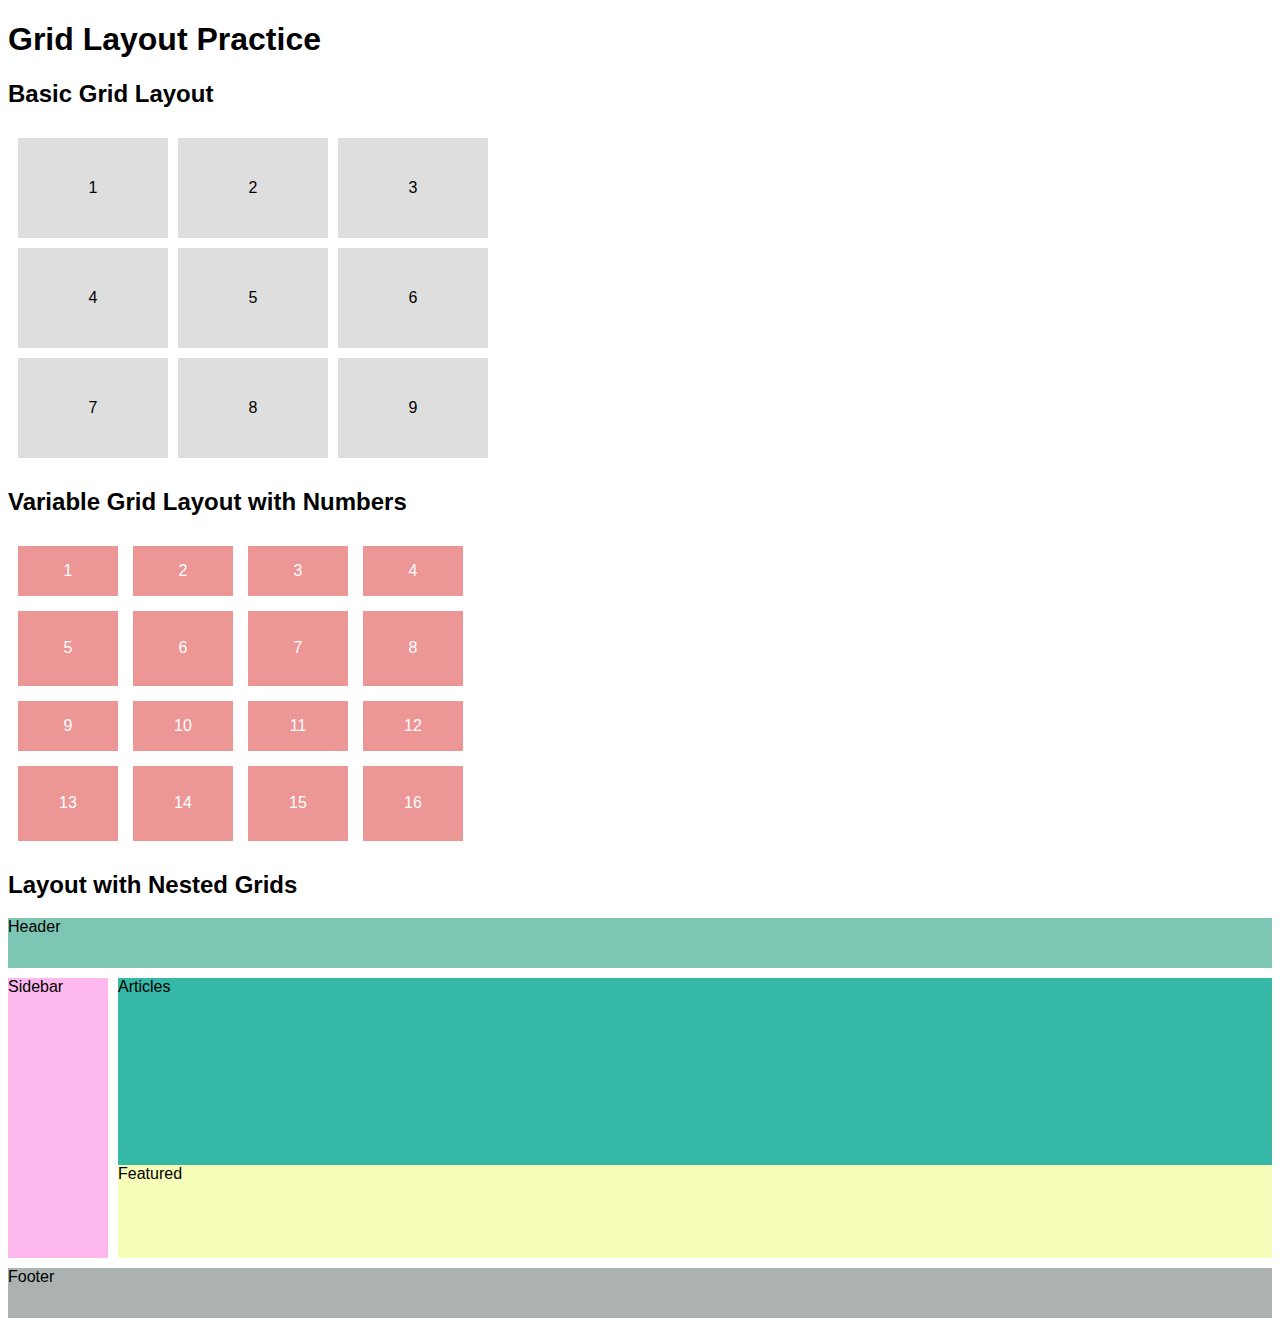
<file: beginning/part1/index.html>
<!DOCTYPE html>
<html lang="en">
<head>
    <meta charset="UTF-8">
    <meta name="viewport" content="width=device-width, initial-scale=1.0">
    <title>Grid Layout Practice</title>
    <link rel="stylesheet" href="css/styles.css">
</head>
<body>
    <h1>Grid Layout Practice</h1>
    <h2>Basic Grid Layout</h2>
    <div class="container g1">
        <div class="item i1">1</div>
        <div class="item i2">2</div>
        <div class="item i3">3</div>
        <div class="item i4">4</div>
        <div class="item i5">5</div>
        <div class="item i6">6</div>
        <div class="item i7">7</div>
        <div class="item i8">8</div>
        <div class="item i9">9</div>
    </div>

    <h2>Variable Grid Layout with Numbers</h2>
    <div class="container g2">
        <div class="item i1">1</div>
        <div class="item i2">2</div>
        <div class="item i3">3</div>
        <div class="item i4">4</div>
        <div class="item i5">5</div>
        <div class="item i6">6</div>
        <div class="item i7">7</div>
        <div class="item i8">8</div>
        <div class="item i9">9</div>
        <div class="item i10">10</div>
        <div class="item i11">11</div>
        <div class="item i12">12</div>
        <div class="item i13">13</div>
        <div class="item i14">14</div>
        <div class="item i15">15</div>
        <div class="item i16">16</div>
    </div>

    <h2>Layout with Nested Grids</h2>
    <div class="g3">
        <header>Header</header>
        <aside>Sidebar</aside>
        <main>
            <div class="articles">Articles</div>
            <div class="featured">Featured</div>
        </main>
        <footer>Footer</footer>
    </div>
</body>
</html>
</file>
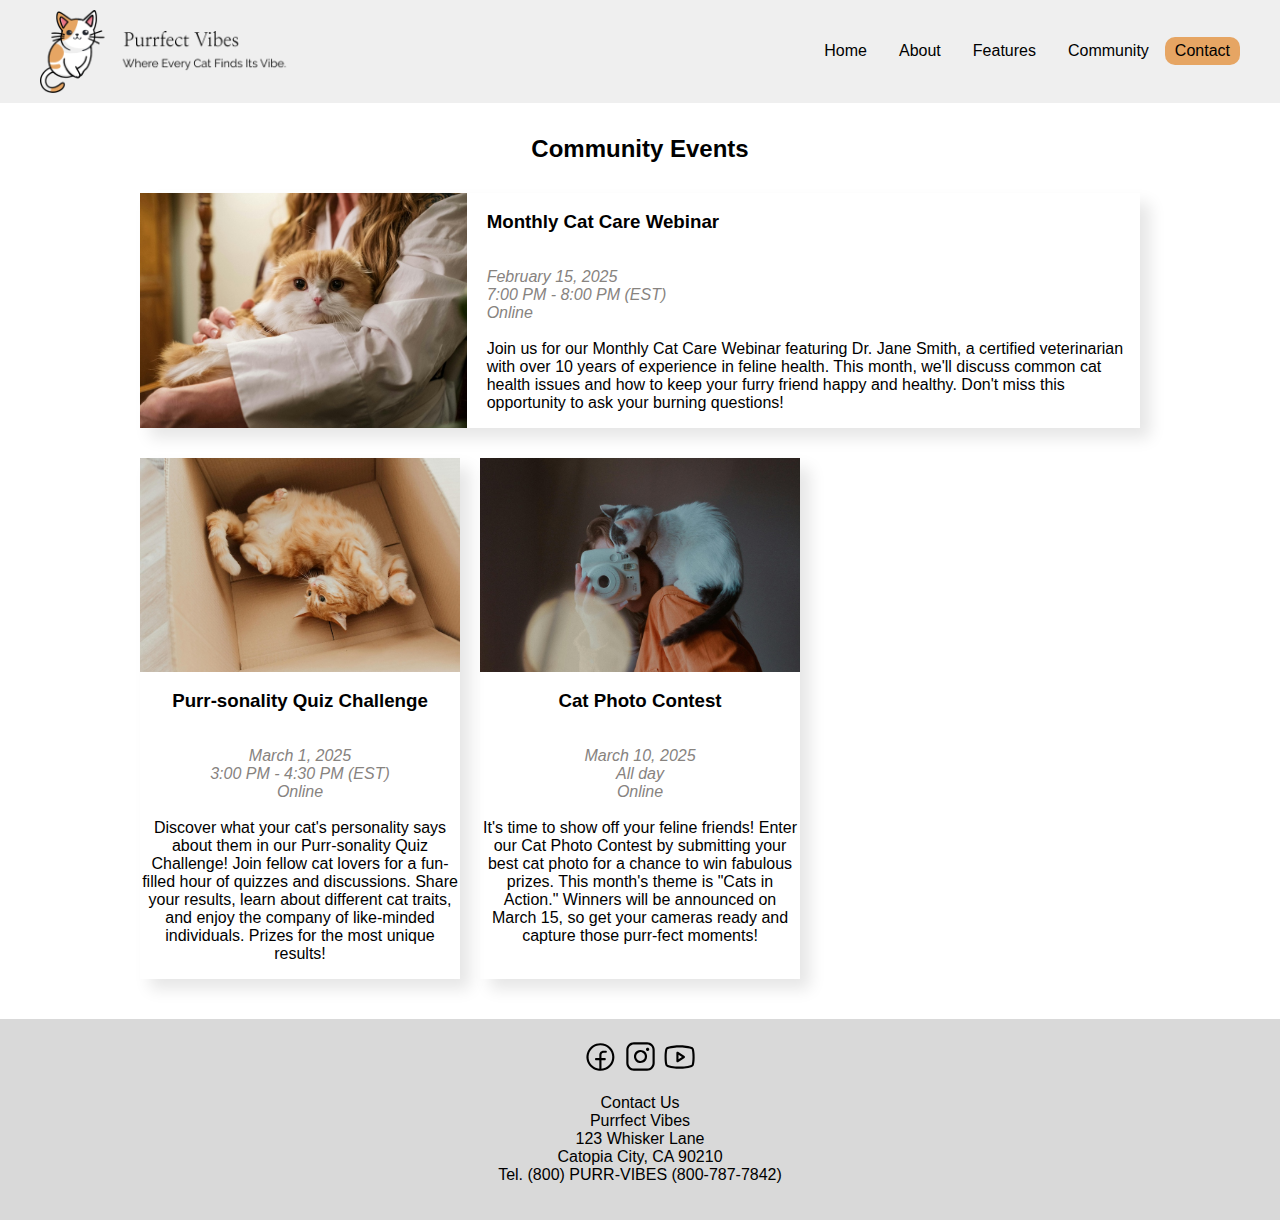
<file: beginning/part2/community.html>
<!doctype html>
<html lang="en">
<head>
	<meta charset="utf-8">
	<title>Purrfect Vibes Community Events</title>
    <link rel="stylesheet" href="css/styles.css">
</head>

<body>
    <header>
        <div class="container">
            <img src="images/logo.png" alt="logo">
            <nav class="nav1">
                <ul>
                    <li><a href="#">Home</a></li>
                    <li><a href="#">About</a></li>
                    <li><a href="#">Features</a></li>
                    <li><a href="#">Community</a></li>
                </ul>
            </nav>
            <a href="#" class="button">Contact</a>
        </div>
    </header>
<h2>Community Events</h2>
<section class="community container">
    <div class="event-block featured">
        <img src="images/event-cat-care.jpg" alt="cat care">
        <div class="featured-text">
        <h3>Monthly Cat Care Webinar</h3>
        <p><span>February 15, 2025</span><br>
            <span>7:00 PM - 8:00 PM (EST)<br>
            Online</span><br><br>
            Join us for our Monthly Cat Care Webinar featuring Dr. Jane Smith, a certified veterinarian with over 10 years of experience in feline health. This month, we'll discuss common cat health issues and how to keep your furry friend happy and healthy. Don't miss this opportunity to ask your burning questions!</p>
            </div>
    </div>
    <div class="event-block">
        <img src="images/event-cat-quiz.jpg" alt="cat quizzes">
        <h3>Purr-sonality Quiz Challenge</h3>
        <p><span>March 1, 2025</span><br>
            <span>3:00 PM - 4:30 PM (EST)<br>
            Online</span><br><br>
            Discover what your cat's personality says about them in our Purr-sonality Quiz Challenge! Join fellow cat lovers for a fun-filled hour of quizzes and discussions. Share your results, learn about different cat traits, and enjoy the company of like-minded individuals. Prizes for the most unique results!</p>
    </div>
    <div class="event-block">
        <img src="images/event-cat-photo.jpg" alt="cat community">
        <h3>Cat Photo Contest</h3>
        <p><span>March 10, 2025</span><br>
            <span>All day<br>
            Online</span><br><br>
            It's time to show off your feline friends! Enter our Cat Photo Contest by submitting your best cat photo for a chance to win fabulous prizes. This month's theme is "Cats in Action." Winners will be announced on March 15, so get your cameras ready and capture those purr-fect moments!</p>
    </div>
</section>
<footer>
    <div>
        <a href="#"><img src="images/facebook.svg" alt="Facebook"></a>
        <a href="#"><img src="images/instagram.svg" alt="Instagram"></a>
        <a href="#"><img src="images/youtube.svg" alt="Youtube"></a>
    </div>
    <p>
        Contact Us<br>
        Purrfect Vibes<br>
        123 Whisker Lane<br>
        Catopia City, CA 90210<br>
        Tel. (800) PURR-VIBES (800-787-7842)<br>
    </p>
</footer>
</body>
</html>
</file>
<file: beginning/part1/css/styles.css>
body {
    font-size: 16px;
    font-family: Verdana, Geneva, Tahoma, sans-serif;
}

.container{
    display:grid;
    margin: auto;
    width: 80%;
    padding: 10px;
}

.item{
    background-color: #dedede;
    box-sizing: border-box; */
    color: #000;
    justify-content: center;
    align-items: center;
    display: flex;
    padding: 10px;
}


.g1{
    grid-template-columns:repeat(3, 150px);
    grid-auto-rows: 100px;
    gap: 10px;
    margin: 0;
}

.g2{
    display: grid;
    grid-template-columns: repeat(4, 100px); 
    grid-template-rows: 50px minmax(75px, 1fr) 50px minmax(75px, 1fr);
    gap: 15px;
    margin: 0;
}

.g2 .item {
    background-color:rgb(237, 150, 150);
    color: #fff;
}

.g3{
    height: 400px;
    display: grid;
    grid-template-areas:
    "header header header header"
    "sidebar main main main"
    "footer footer footer footer";
    grid-template-rows: 50px auto 50px;
    grid-template-columns: 100px auto 50px;
    gap: 10px;
}
header { 
    background-color:rgb(125, 198, 179); 
    grid-area: header;
}
main { 
    display: grid;
    background-color: #00b9b3; 
    grid-area: main;
    grid-template-rows: 2fr 1fr;
}

.articles{
    background-color:rgb(54, 184, 167); 
}


.featured{
    background-color:rgb(246, 253, 185);
}   

aside { 
    background-color:rgb(253, 185, 238); 
}

footer { 
    background-color:rgb(171, 178, 176); 
    grid-area: footer;
}
</file>
<file: beginning/part2/css/styles.css>
body {
    font-size: 16px;
    font-family: Arial, Helvetica, sans-serif;
    margin: 0;
}
.container {
    max-width: 1200px;
    margin: auto;
    padding: 10px;
}
a {
    color: #e6a563;
}
header {
    background-color: #efefef;
}
header a {
    text-decoration: none;
    color: #000
}
header a:hover {
    color: #e6a563;
}
h2 {
    text-align: center;
}
header .container {
    padding: 10px;
    margin-bottom: 2em;
    display: flex;
    align-items: center;
    justify-content: flex-end;
}
header img {
    width: 250px;
    margin-right: auto;

}
header ul {
    list-style-type: none;
    display: flex;
    align-items: center;
}
.button {
    background-color: #e6a563;
    border-radius: 10px;
    padding: 5px 10px;
}
.button:hover {
    background-color: #fff;
}
nav li {
    margin: 0 1em;
}

.community {
    display: grid;
    grid-template-columns: repeat(3, 1fr);
    grid-template-areas: 
      "featured featured featured"
      "quiz photo .";
    gap: 20px;
    max-width: 1000px;
    margin: 0 auto;
    justify-items: center;
    padding-bottom: 40px;   
  }
  
.featured {
    grid-area: featured;
    display: grid;
    grid-template-columns: 1fr 2fr;
    align-items: stretch;
    gap: 20px;
    margin-bottom: 10px;
  }

.featured img{
    width: 100%;
    height: 100%;
    object-fit: cover;
}

.featured-text {
    display: flex;
    flex-direction: column;
    justify-content: center;

}

.event-block {
    display: grid;
    box-shadow: 10px 10px 15px rgba(0, 0, 0, 0.1);
    width: 100%;
    justify-items: center;
  }

.event-block img {
    width: 100%;
    object-fit: cover;
}

.event-block span{
    font-style: italic;
    color:rgb(135, 131, 127);
}

.event-block:nth-child(2) {
    display: flex;
    flex-direction: column;
    align-items: center;
    text-align: center;
}
.event-block:nth-child(3) {
    display: flex;
    flex-direction: column;
    align-items: center;
    text-align: center;
}

footer {
    text-align: center;
    background-color: #D9D9D9;
    padding: 20px;
}
footer img {
    width: 35px;
}
</file>
